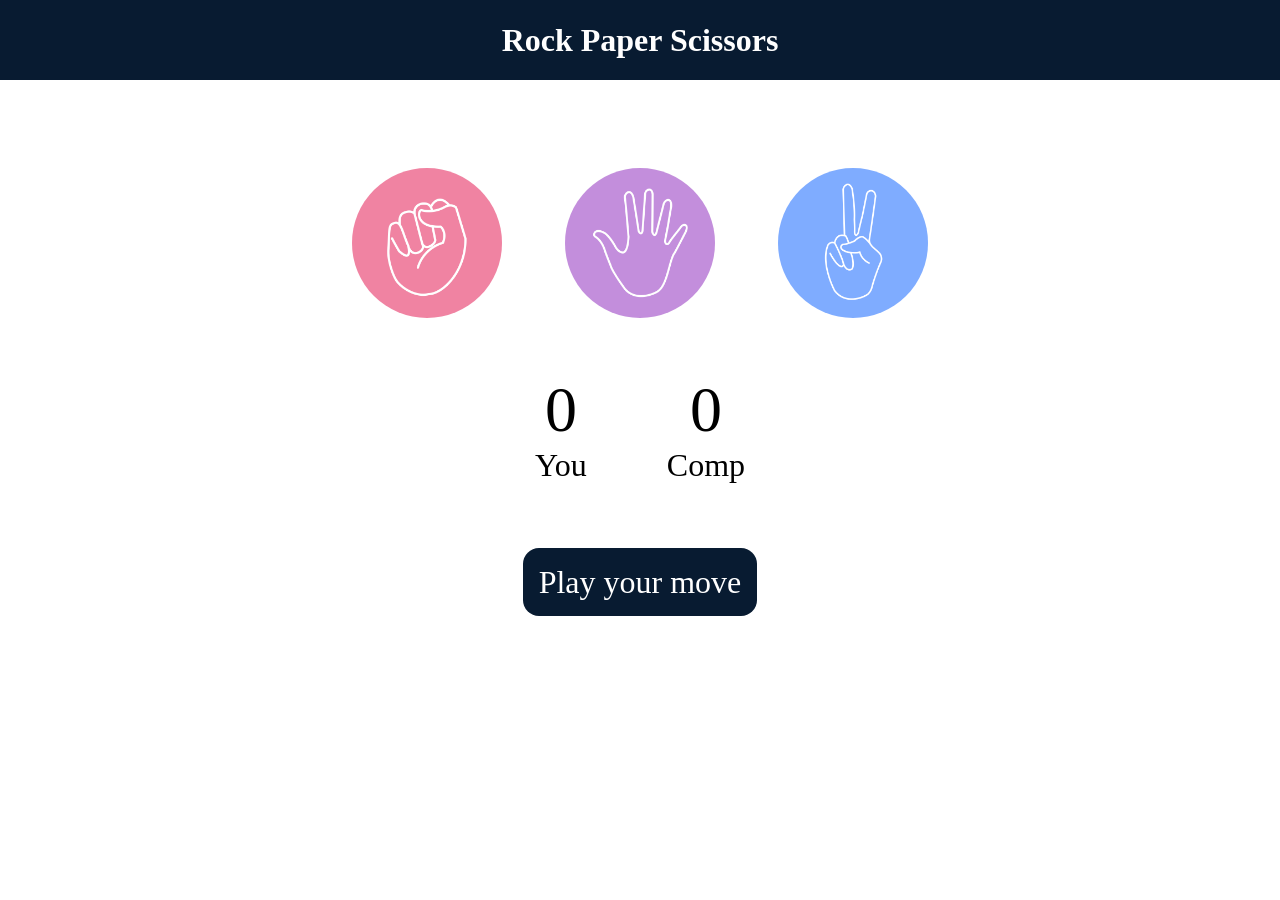
<file: Game/game.html>
<!DOCTYPE html>
<html lang="en">
  <head>
    <meta charset="UTF-8" />
    <meta name="viewport" content="width=device-width, initial-scale=1.0" />
    <title>Rock Paper Scissors Game</title>
    <link rel="stylesheet" href="style.css" />
  </head>
  <body>
    <h1>Rock Paper Scissors</h1>
    <div class="choices">
      <div class="choice" id="rock">
        <img src="./images/rock.png" />
      </div>
      <div class="choice" id="paper">
        <img src="./images/paper.png" />
      </div>
      <div class="choice" id="scissors">
        <img src="./images/scissors.png" />
      </div>
    </div>

    <div class="score-board">
      <div class="score">
        <p id="user-score">0</p>
        <p>You</p>
      </div>
      <div class="score">
        <p id="comp-score">0</p>
        <p>Comp</p>
      </div>
    </div>

    <div class="msg-container">
      <p id="msg">Play your move</p>
    </div>
    <script src="app.js"></script>
  </body>
</html>
</file>
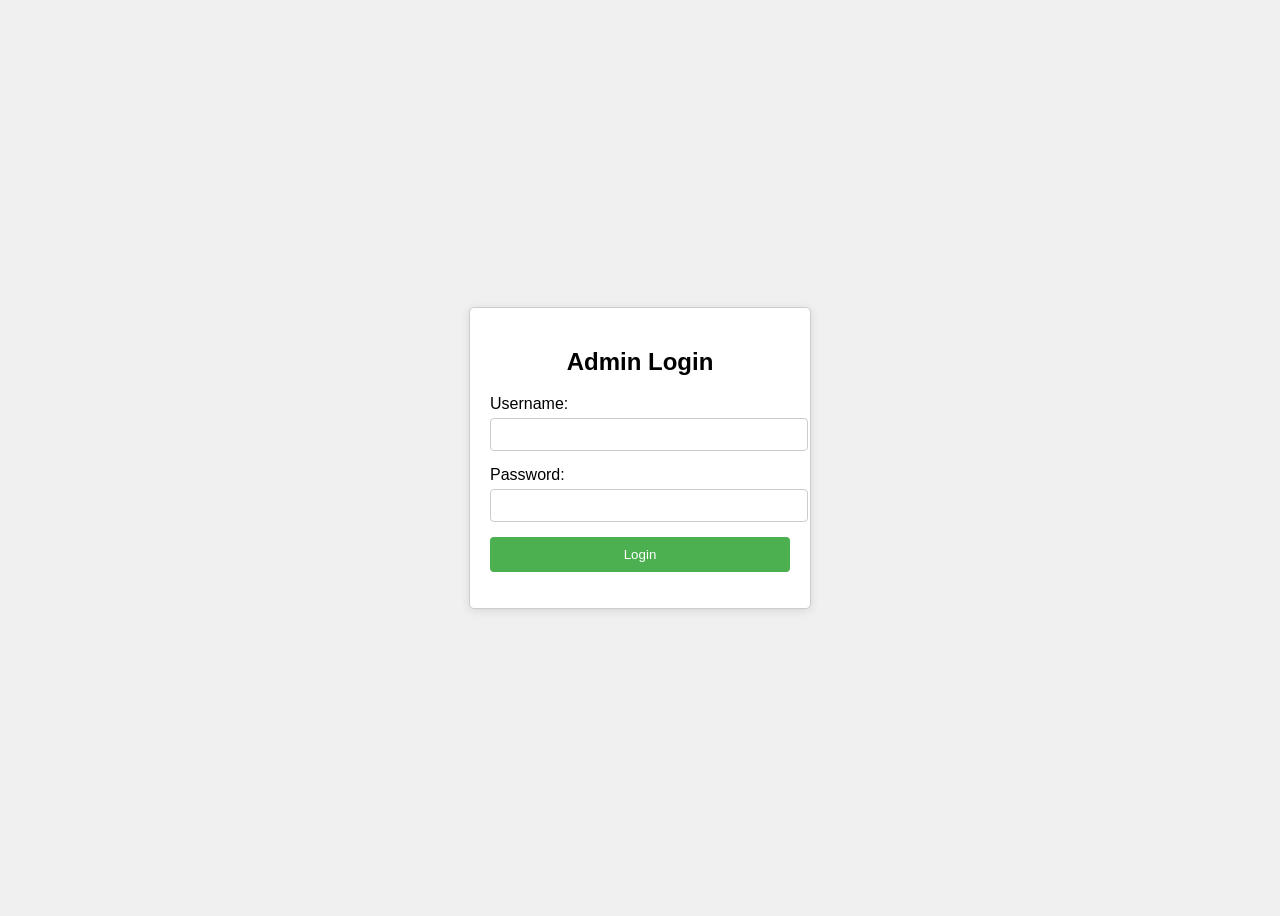
<file: Login/login.html>
<!DOCTYPE html>
<html lang="en">
<head>
    <meta charset="UTF-8">
    <meta name="viewport" content="width=device-width, initial-scale=1.0">
    <title>Admin Login</title>
    <link rel="stylesheet" href="style.css">
</head>
<body>
    <div id="admin-login" class="login-panel">
        <h2>Admin Login</h2>
        <form id="login-form">
            <div>
                <label for="username">Username:</label>
                <input type="text" id="username" name="username" required />
            </div>
            <div>
                <label for="password">Password:</label>
                <input type="password" id="password" name="password" required />
            </div>
            <button type="submit">Login</button>
        </form>
        <p id="login-message"></p>
    </div>

    <script src="script.js"></script>
</body>
</html>
</file>
<file: Game/style.css>
* {
    margin: 0;
    padding: 0;
    text-align: center;
  }
  
  h1 {
    background-color: #081b31;
    color: #fff;
    height: 5rem;
    line-height: 5rem;
  }
  
  .choice {
    height: 165px;
    width: 165px;
    border-radius: 50%;
    display: flex;
    justify-content: center;
    align-items: center;
  }
  
  .choice:hover {
    cursor: pointer;
    background-color: #081b31;
  }
  
  img {
    height: 150px;
    width: 150px;
    object-fit: cover;
    border-radius: 50%;
  }
  
  .choices {
    display: flex;
    justify-content: center;
    align-items: center;
    gap: 3rem;
    margin-top: 5rem;
  }
  
  .score-board {
    display: flex;
    justify-content: center;
    align-items: center;
    font-size: 2rem;
    margin-top: 3rem;
    gap: 5rem;
  }
  
  #user-score,
  #comp-score {
    font-size: 4rem;
  }
  
  .msg-container {
    margin-top: 5rem;
  }
  
  #msg {
    background-color: #081b31;
    color: #fff;
    font-size: 2rem;
    display: inline;
    padding: 1rem;
    border-radius: 1rem;
  }
</file>
<file: Login/style.css>
body {
    display: flex;
    justify-content: center;
    align-items: center;
    height: 100vh;
    background-color: #f0f0f0;
    font-family: Arial, sans-serif;
}

.login-panel {
    background-color: #fff;
    border: 1px solid #ccc;
    border-radius: 5px;
    padding: 20px;
    width: 300px;
    box-shadow: 0 2px 10px rgba(0, 0, 0, 0.1);
}

.login-panel h2 {
    text-align: center;
}

.login-panel div {
    margin-bottom: 15px;
}

.login-panel label {
    display: block;
    margin-bottom: 5px;
}

.login-panel input {
    width: 100%;
    padding: 8px;
    border: 1px solid #ccc;
    border-radius: 4px;
}

.login-panel button {
    width: 100%;
    padding: 10px;
    background-color: #4CAF50;
    color: white;
    border: none;
    border-radius: 4px;
    cursor: pointer;
}

.login-panel button:hover {
    background-color: #45a049;
}

#login-message {
    text-align: center;
    margin-top: 10px;
    color: red;
}
</file>
